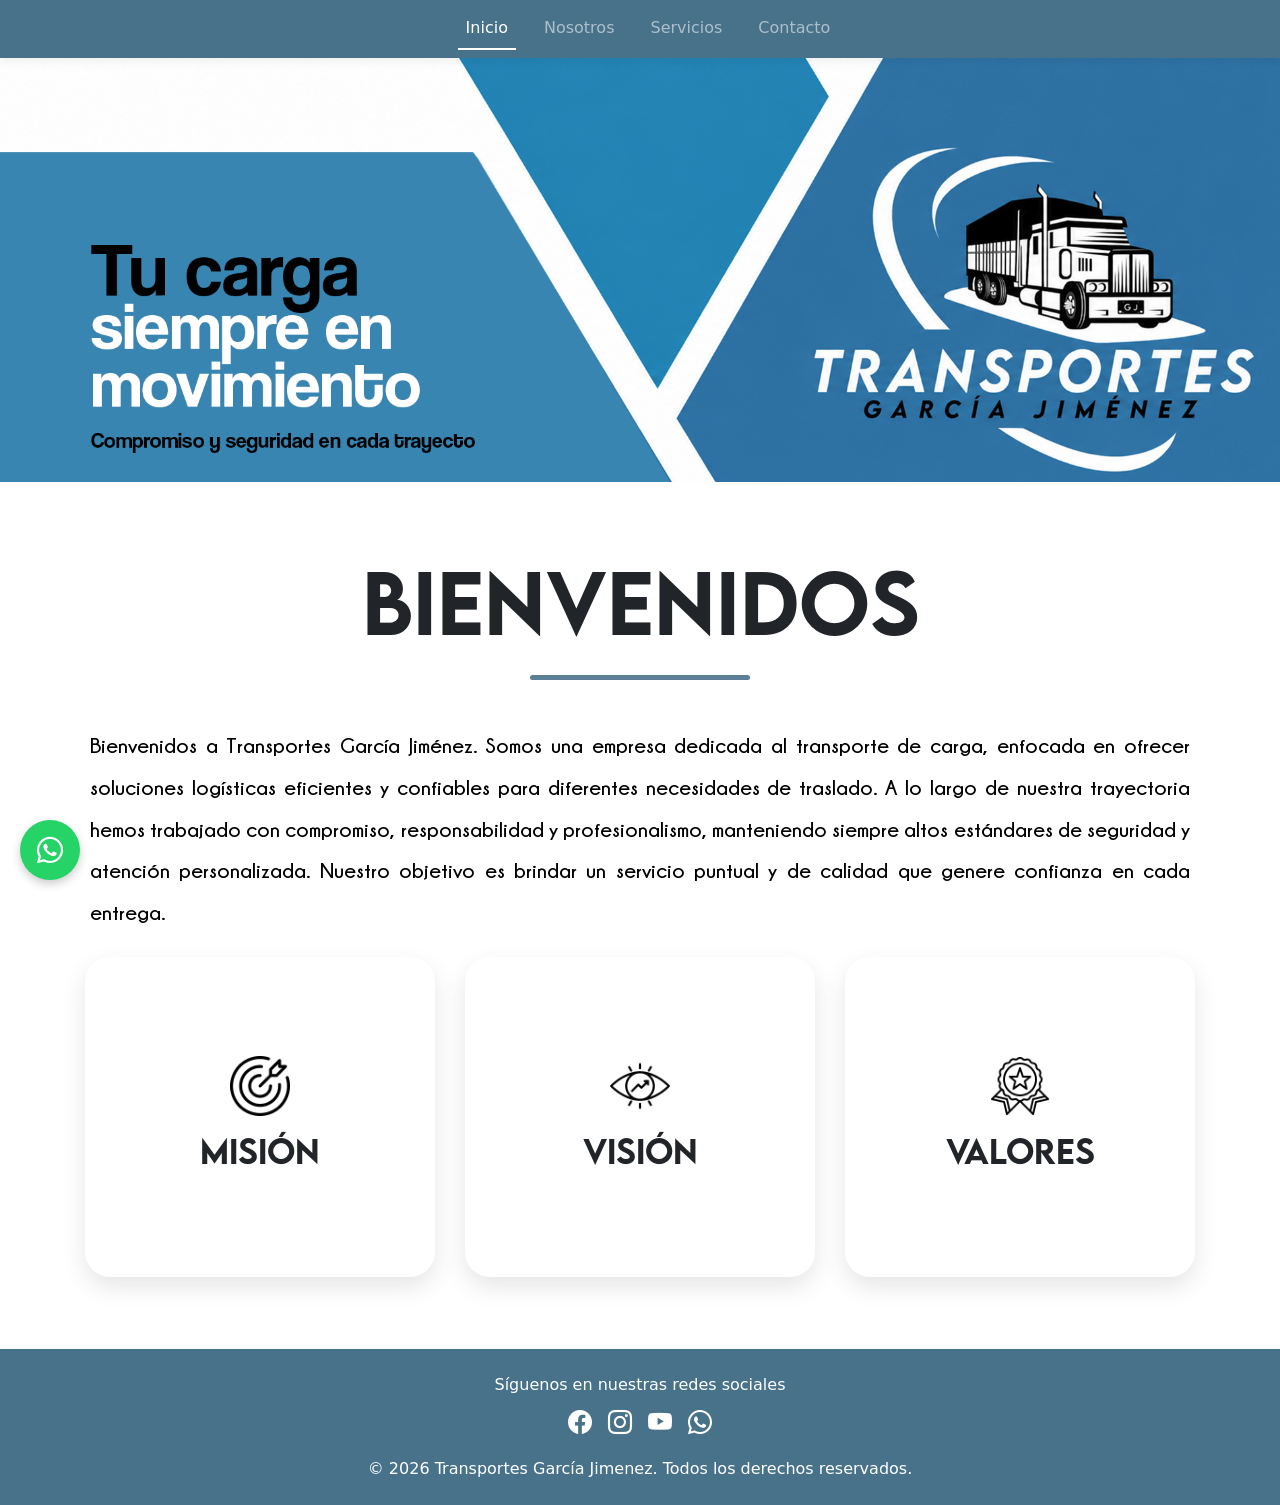
<file: index.html>
<!DOCTYPE html>
<html lang="es">
<head>
    <meta charset="UTF-8">
    <meta name="viewport" content="width=device-width, initial-scale=1.0">
     <title> Transportes García Jimenez</title>
     <link rel="stylesheet" href="CSS/style.css">
<link rel="stylesheet" href="CSS/bootstrap.min.css">

<script src="JS/bootstrap.min.js">  </script>

<link rel="stylesheet" href="https://cdn.jsdelivr.net/npm/bootstrap-icons@1.11.1/font/bootstrap-icons.min.css"  >

  <link rel="stylesheet" href="https://cdnjs.cloudflare.com/ajax/libs/font-awesome/6.0.0-beta3/css/all.min.css">
<link href="https://unpkg.com/aos@2.3.1/dist/aos.css" rel="stylesheet">
</head>
<body> 
 
    <!--Navbar o menú de navegación-->
<nav class="navbar navbar-expand-lg navbar-dark nav-custom sticky-top" style="background-color: #48728a";>
  <div class="container-fluid">
    <a class="navbar-brand" href="index.html"> 

    </a>
    <button class="navbar-toggler" type="button" data-bs-toggle="collapse" data-bs-target="#navbarSupportedContent" aria-controls="navbarSupportedContent" aria-expanded="false" aria-label="Toggle navigation">
      <span class="navbar-toggler-icon"></span>
    </button>
    <div class="collapse navbar-collapse" id="navbarSupportedContent">
      <ul class="navbar-nav mx-auto mb-2 mb-lg-0">
        <li class="nav-item">
          <a class="nav-link active" aria-current="page" href="index.html">Inicio</a>
        </li>
        <li class="nav-item">
          <a class="nav-link" href="Nosotros.html">Nosotros</a>
        </li>
        <li class="nav-item">
          <a class="nav-link" href="Servicios.html">Servicios</a>
        </li>
        
         <li class="nav-item">
          <a class="nav-link" href="Contacto.html">Contacto</a>
        </li>
      </ul>
   
    </div>
  </div>
</nav>
 <img src="IMG/banner.png" class="img-fluid w-100" alt="Banner">

<br>

<div class="container py-5">
 <div class="row">
  <div>
<h1 class="display-1 font text-center">Bienvenidos </h1>
<div class="linea-titulo"></div>
  <p class="texto-acerca fuente">Bienvenidos a Transportes García Jiménez. Somos una empresa dedicada al transporte de carga, enfocada en ofrecer soluciones logísticas eficientes y confiables para diferentes necesidades de traslado. A lo largo de nuestra trayectoria hemos trabajado con compromiso, responsabilidad y profesionalismo, manteniendo siempre altos estándares de seguridad y atención personalizada. Nuestro objetivo es brindar un servicio puntual y de calidad que genere confianza en cada entrega.</p>


  </div>

 </div>

<br>

    <div class="row">
    <div class="col-12 col-md-6 col-lg-4 mb-4">

<div class="flip-card">

<div class="flip-card-inner">

<div class="flip-card-front">

<img src="IMG/mision.png" width="60">

<h2 class="font mt-3">
Misión
</h2>

</div>

<div class="flip-card-back">

<h3 class="font">
Misión
</h3>

<p class="fuente">

Ofrecer servicios de transporte de carga que garanticen seguridad, puntualidad y eficiencia operativa, adaptándonos a las necesidades de cada cliente.

</p>

</div>

</div>

</div>

</div>

     <div class="col-12 col-md-6 col-lg-4 mb-4">

<div class="flip-card">

<div class="flip-card-inner">

<div class="flip-card-front">

<img src="IMG/mercadeo-en-linea.png" width="60">

<h2 class="font mt-3">
Visión
</h2>

</div>

<div class="flip-card-back">

<h3 class="font">
Visión
</h3>

<p class="fuente">

Consolidarnos como una empresa referente en el transporte de carga a nivel nacional, destacando por la confianza y calidad de nuestro servicio.

</p>

</div>

</div>

</div>

</div>

     <div class="col-12 col-md-6 col-lg-4 mb-4">

<div class="flip-card">

<div class="flip-card-inner">

<div class="flip-card-front">

<img src="IMG/clasificacion.png" width="60">

<h2 class="font mt-3">
Valores
</h2>

</div>

<div class="flip-card-back">

<h3 class="font">
Valores
</h3>

<p class="fuente">

Trabajamos con responsabilidad, honestidad, compromiso y profesionalismo, priorizando siempre la seguridad y confianza de nuestros clientes.

</p>

</div>

</div>

</div>

</div>


    

    </div>

</div>

<a href="https://wa.me/+525610238169" target="_blank">
    <div style="position: fixed ; bottom:20px; left: 20px; background-color: #25D366; border-radius: 50%; width: 60px; height: 60px; display: flex; justify-content: center; align-items: center; box-shadow: 0px 4px 10px rgba(0, 0, 0, 0.2); cursor: pointer; z-index: 1000;"> 
        <i class="fab fa-whatsapp" style="color: white; font-size: 30px;"></i> </div>
</a>






<footer class="text-white text-center py-4" style="background-color: #48728a">
    <div class="container">
        <p class="mb-2">Síguenos en nuestras redes sociales</p>
        <div class="d-flex justify-content-center gap-3">
<a href="" target="_blank" class="text-white fs-4"><i class=" bi bi-facebook"></i></a>

<a href="" target="_blank" class="text-white fs-4"><i class=" bi bi-instagram"></i></a>
<a href="" target="_blank" class="text-white fs-4"><i class=" bi bi-youtube"></i></a>
<a href="" target="_blank" class="text-white fs-4"><i class=" bi bi-whatsapp"></i></a>

        </div>
<p class="mt-3 mb-0">&copy; 2026 Transportes García Jimenez. Todos los derechos reservados.</p>
    </div>
</footer>



</body>
</html>
</file>
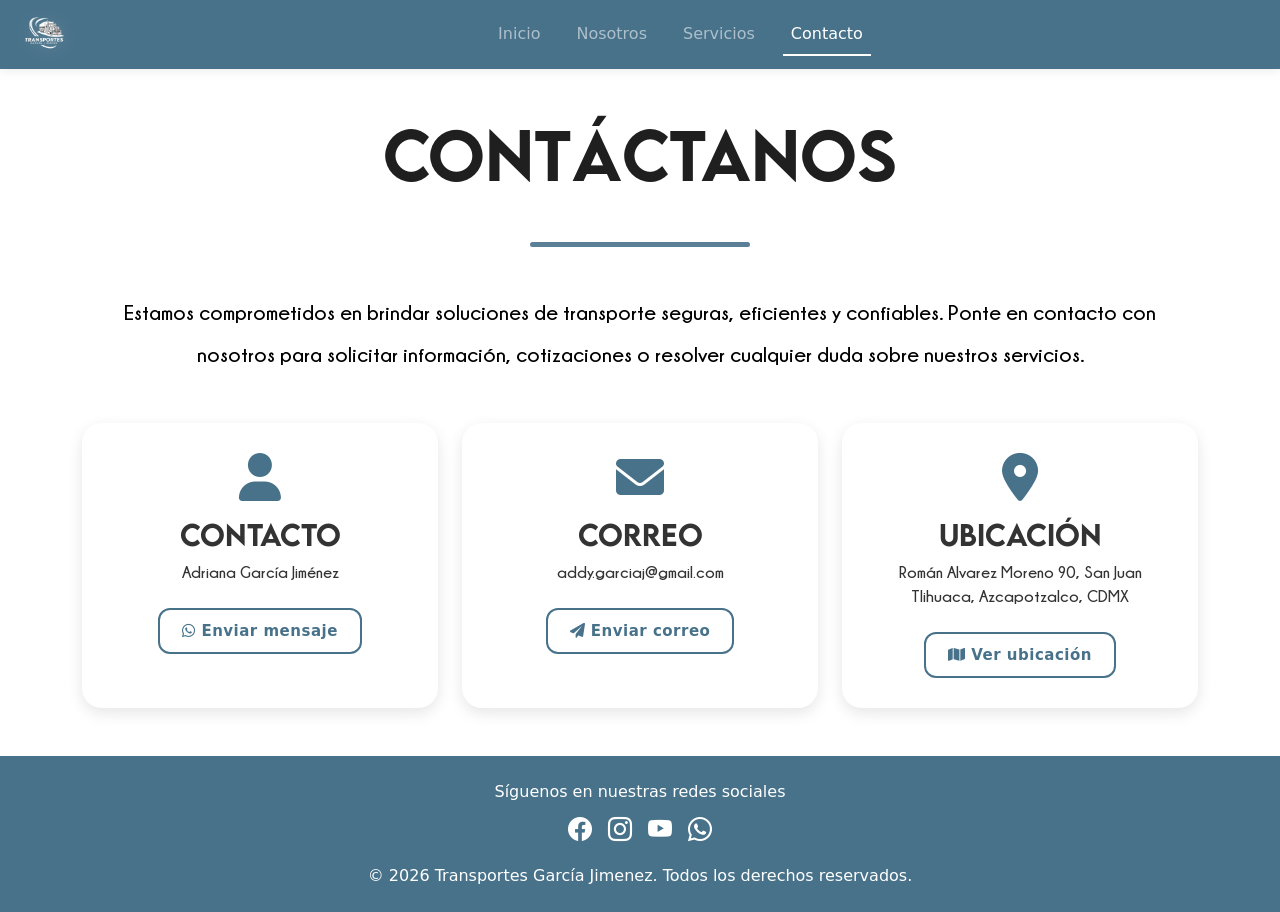
<file: Contacto.html>
<!DOCTYPE html>
<html lang="es">
<head>
    <meta charset="UTF-8">
    <meta name="viewport" content="width=device-width, initial-scale=1.0">
     <title> Transportes García Jimenez</title>
     <link rel="stylesheet" href="CSS/style.css">
<link rel="stylesheet" href="CSS/bootstrap.min.css">

<script src="JS/bootstrap.min.js">  </script>

<link rel="stylesheet" href="https://cdn.jsdelivr.net/npm/bootstrap-icons@1.11.1/font/bootstrap-icons.min.css"  >
<meta name="viewport" content="width=device-width, initial-scale=1.0">
  <link rel="stylesheet" href="https://cdnjs.cloudflare.com/ajax/libs/font-awesome/6.0.0-beta3/css/all.min.css">
<link href="https://unpkg.com/aos@2.3.1/dist/aos.css" rel="stylesheet">
</head>
<body>


<nav class="navbar navbar-expand-lg navbar-dark nav-custom sticky-top">

  <div class="container-fluid">

    <a class="navbar-brand" href="index.html">
    <img src="IMG/logo blanco 2.png" class="logo-navbar">
    </a>

    <button class="navbar-toggler" type="button" data-bs-toggle="collapse" data-bs-target="#navbarSupportedContent">

      <span class="navbar-toggler-icon"></span>

    </button>

    <div class="collapse navbar-collapse" id="navbarSupportedContent">

      <ul class="navbar-nav mx-auto mb-2 mb-lg-0">

        <li class="nav-item">
          <a class="nav-link" href="index.html">Inicio</a>
        </li>

        <li class="nav-item">
          <a class="nav-link" href="Nosotros.html">Nosotros</a>
        </li>

        <li class="nav-item">
          <a class="nav-link" href="Servicios.html">Servicios</a>
        </li>

        <li class="nav-item">
          <a class="nav-link active" href="Contacto.html">Contacto</a>
        </li>

      </ul>



    </div>

  </div>

</nav>




<section class="contacto-section py-5">

<div class="container">

<h1 class="titulo-principal text-center font mb-5">

    Contáctanos

</h1>
<div class="linea-titulo"></div>

<p class="texto-acerca text-center mb-5 fuente">

Estamos comprometidos en brindar soluciones de transporte seguras, eficientes y confiables. 
Ponte en contacto con nosotros para solicitar información, cotizaciones o resolver cualquier duda sobre nuestros servicios.

</p>


<div class="row g-4">

<div class="col-md-4 d-flex">

<a href="https://wa.me/525610238169" target="_blank" class="card-link w-100">

<div class="card-servicio text-center w-100">

<i class="fas fa-user contacto-icon"></i>

<h3 class="font mt-3">
Contacto
</h3>

<p class="fuente text-center">
Adriana García Jiménez
</p>

<button class="btn-contacto mt-2">
<i class="fab fa-whatsapp"></i> Enviar mensaje
</button>

</div>

</a>

</div>

<div class="col-md-4 d-flex">

<a href="mailto:addy.garciaj@gmail.com" class="card-link w-100">

<div class="card-servicio text-center w-100">

<i class="fas fa-envelope contacto-icon"></i>

<h3 class="font mt-3">
Correo
</h3>

<p class="fuente text-center">
addy.garciaj@gmail.com
</p>

<button class="btn-contacto mt-2">

<i class="fas fa-paper-plane"></i> Enviar correo

</button>

</div>

</a>

</div>

<div class="col-md-4 d-flex">

<a href="https://maps.app.goo.gl/fpJ1146csALb4Zao6" target="_blank" class="card-link w-100">

<div class="card-servicio text-center w-100">

<i class="fas fa-map-marker-alt contacto-icon"></i>

<h3 class="font mt-3">
Ubicación
</h3>

<p class="fuente text-center">
Román Alvarez Moreno 90, San Juan Tlihuaca, Azcapotzalco, CDMX
</p>

<button class="btn-contacto mt-2">
<i class="fas fa-map"></i> Ver ubicación
</button>

</div>

</a>

</div>

</div>


</div>
</section>

 <!--Footer o pie de página-->

<footer class="text-white text-center py-4" style="background-color: #48728a">
    <div class="container">
        <p class="mb-2">Síguenos en nuestras redes sociales</p>
        <div class="d-flex justify-content-center gap-3">
<a href="" target="_blank" class="text-white fs-4"><i class=" bi bi-facebook"></i></a>

<a href="" target="_blank" class="text-white fs-4"><i class=" bi bi-instagram"></i></a>
<a href="" target="_blank" class="text-white fs-4"><i class=" bi bi-youtube"></i></a>
<a href="" target="_blank" class="text-white fs-4"><i class=" bi bi-whatsapp"></i></a>

        </div>
<p class="mt-3 mb-0">&copy; 2026 Transportes García Jimenez. Todos los derechos reservados.</p>
    </div>
</footer>


</body>
</html>
</file>
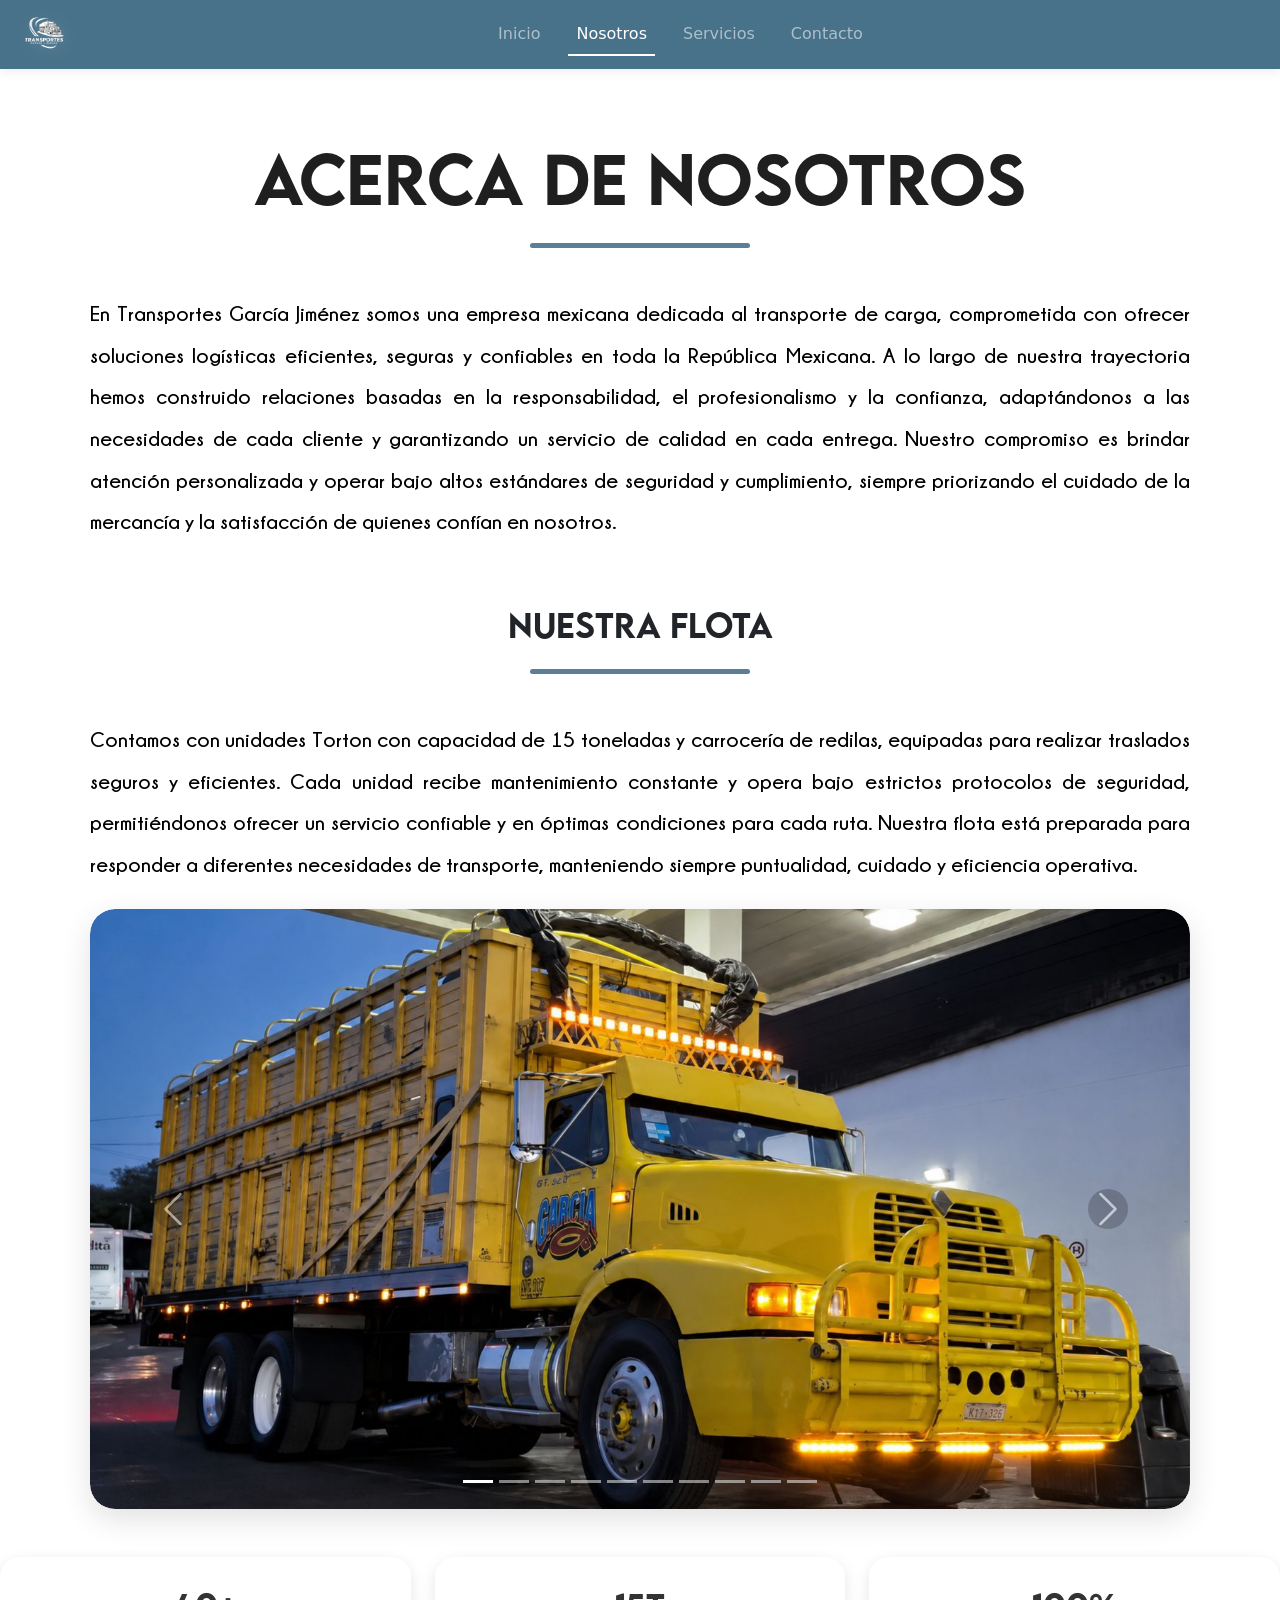
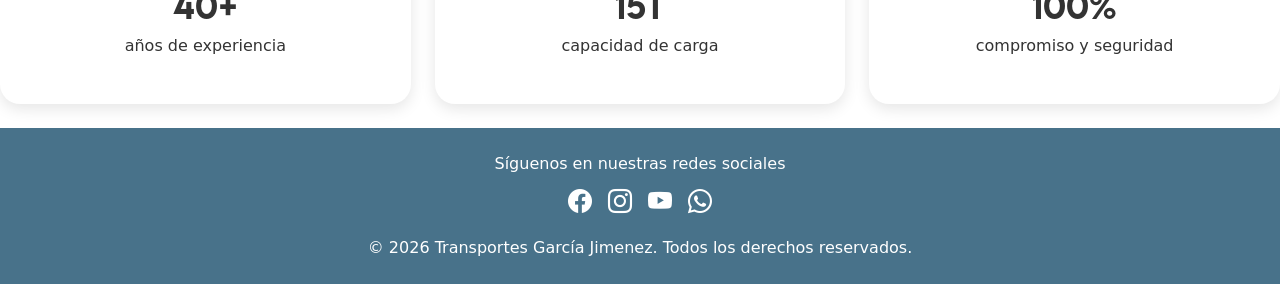
<file: Nosotros.html>
<!DOCTYPE html>
<html lang="es">
<head>
    <meta charset="UTF-8">
    <meta name="viewport" content="width=device-width, initial-scale=1.0">
     <title> Transportes García Jimenez</title>
     <link rel="stylesheet" href="CSS/style.css">
<link rel="stylesheet" href="CSS/bootstrap.min.css">

<script src="JS/bootstrap.min.js">  </script>

<link rel="stylesheet" href="https://cdn.jsdelivr.net/npm/bootstrap-icons@1.11.1/font/bootstrap-icons.min.css"  >
<meta name="viewport" content="width=device-width, initial-scale=1.0">
  <link rel="stylesheet" href="https://cdnjs.cloudflare.com/ajax/libs/font-awesome/6.0.0-beta3/css/all.min.css">
<link href="https://unpkg.com/aos@2.3.1/dist/aos.css" rel="stylesheet">
</head>

<body>
   
    <!--Navbar o menú de navegación-->
 <nav class="navbar navbar-expand-lg navbar-dark nav-custom sticky-top" style="background-color: #48728a";>
  <div class="container-fluid">
    <a class="navbar-brand" href="index.html">    <img src="IMG/logo blanco 2.png" class="logo-navbar">

    </a>
    <button class="navbar-toggler" type="button" data-bs-toggle="collapse" data-bs-target="#navbarSupportedContent" aria-controls="navbarSupportedContent" aria-expanded="false" aria-label="Toggle navigation">
      <span class="navbar-toggler-icon"></span>
    </button>
    <div class="collapse navbar-collapse" id="navbarSupportedContent">
      <ul class="navbar-nav mx-auto mb-2 mb-lg-0">
        <li class="nav-item">
          <a class="nav-link" aria-current="page" href="index.html">Inicio</a>
        </li>
        <li class="nav-item">
          <a class="nav-link active" href="Nosotros.html">Nosotros</a>
        </li>
        <li class="nav-item">
          <a class="nav-link" href="Servicios.html">Servicios</a>
        </li>
        
         <li class="nav-item">
          <a class="nav-link" href="Contacto.html">Contacto</a>
        </li>
      </ul>
   
    </div>
  </div>
</nav>


<br>


<section class="acerca py-5">

<div class="container">

<h1 class="titulo-principal text-center mb-4 font">
    Acerca de Nosotros
</h1>
<div class="linea-titulo"></div>
<p class="texto-acerca fuente">

En Transportes García Jiménez somos una empresa mexicana dedicada al transporte de carga, comprometida con ofrecer soluciones logísticas eficientes, seguras y confiables en toda la República Mexicana. A lo largo de nuestra trayectoria hemos construido relaciones basadas en la responsabilidad, el profesionalismo y la confianza, adaptándonos a las necesidades de cada cliente y garantizando un servicio de calidad en cada entrega.

Nuestro compromiso es brindar atención personalizada y operar bajo altos estándares de seguridad y cumplimiento, siempre priorizando el cuidado de la mercancía y la satisfacción de quienes confían en nosotros.

</p>
</div>

</section>

<div class="container">

<h1 class="titulo-seccion text-center font mb-4">
    Nuestra Flota
</h1>
<div class="linea-titulo"></div>

<p class="texto-acerca fuente">

Contamos con unidades Torton con capacidad de 15 toneladas y carrocería de redilas, equipadas para realizar traslados seguros y eficientes. Cada unidad recibe mantenimiento constante y opera bajo estrictos protocolos de seguridad, permitiéndonos ofrecer un servicio confiable y en óptimas condiciones para cada ruta.

Nuestra flota está preparada para responder a diferentes necesidades de transporte, manteniendo siempre puntualidad, cuidado y eficiencia operativa.

</p>
<br>
<div class="carousel-container">

<div id="carouselExampleControls" class="carousel slide" data-bs-ride="carousel">

<div class="carousel-indicators">

<button type="button" data-bs-target="#carouselExampleControls" data-bs-slide-to="0" class="active"></button>

<button type="button" data-bs-target="#carouselExampleControls" data-bs-slide-to="1"></button>

<button type="button" data-bs-target="#carouselExampleControls" data-bs-slide-to="2"></button>

<button type="button" data-bs-target="#carouselExampleControls" data-bs-slide-to="3"></button>

<button type="button" data-bs-target="#carouselExampleControls" data-bs-slide-to="4"></button>

<button type="button" data-bs-target="#carouselExampleControls" data-bs-slide-to="5"></button>

<button type="button" data-bs-target="#carouselExampleControls" data-bs-slide-to="6"></button>

<button type="button" data-bs-target="#carouselExampleControls" data-bs-slide-to="7"></button>

<button type="button" data-bs-target="#carouselExampleControls" data-bs-slide-to="8"></button>

<button type="button" data-bs-target="#carouselExampleControls" data-bs-slide-to="9"></button>

</div>

<div class="carousel-inner">

<div class="carousel-item active">
<img src="IMG/Amarillo.jpeg" class="d-block w-100">
</div>

<div class="carousel-item">
<img src="IMG/café.jpeg" class="d-block w-100">
</div>

<div class="carousel-item">
<img src="IMG/amarillo 3.jpeg" class="d-block w-100">
</div>

<div class="carousel-item">
<img src="IMG/Gris.jpeg" class="d-block w-100">
</div>

<div class="carousel-item">
<img src="IMG/negro 2.jpeg" class="d-block w-100">
</div>

<div class="carousel-item">
<img src="IMG/negro 3.jpeg" class="d-block w-100">
</div>

<div class="carousel-item">
<img src="IMG/rojo.jpeg" class="d-block w-100">
</div>

<div class="carousel-item">
<img src="IMG/rojo2.jpeg" class="d-block w-100">
</div>

<div class="carousel-item">
<img src="IMG/amarillo 2.jpeg" class="d-block w-100">
</div>

<div class="carousel-item">
<img src="IMG/negro.jpeg" class="d-block w-100">
</div>

</div>

<!-- Botones -->

<button class="carousel-control-prev" type="button" data-bs-target="#carouselExampleControls" data-bs-slide="prev">

<span class="carousel-control-prev-icon"></span>

</button>

<button class="carousel-control-next" type="button" data-bs-target="#carouselExampleControls" data-bs-slide="next">

<span class="carousel-control-next-icon"></span>

</button>

</div>

</div>

</div>


<div class="row mt-5">

<div class="col-md-4 mb-4">

<div class="card-servicio text-center">

<h2 class="font">40+</h2>

<p>años de experiencia</p>

</div>

</div>

<div class="col-md-4 mb-4">

<div class="card-servicio text-center">

<h2 class="font">15T</h2>

<p>capacidad de carga</p>

</div>

</div>

<div class="col-md-4 mb-4">

<div class="card-servicio text-center">

<h2 class="font">100%</h2>

<p>compromiso y seguridad</p>

</div>

</div>

</div>


 <!--Footer o pie de página-->

<footer class="text-white text-center py-4" style="background-color: #48728a">
    <div class="container">
        <p class="mb-2">Síguenos en nuestras redes sociales</p>
        <div class="d-flex justify-content-center gap-3">
<a href="" target="_blank" class="text-white fs-4"><i class=" bi bi-facebook"></i></a>

<a href="" target="_blank" class="text-white fs-4"><i class=" bi bi-instagram"></i></a>
<a href="" target="_blank" class="text-white fs-4"><i class=" bi bi-youtube"></i></a>
<a href="" target="_blank" class="text-white fs-4"><i class=" bi bi-whatsapp"></i></a>

        </div>
<p class="mt-3 mb-0">&copy; 2026 Transportes García Jimenez. Todos los derechos reservados.</p>
    </div>
</footer>


</body>
</html>
</file>
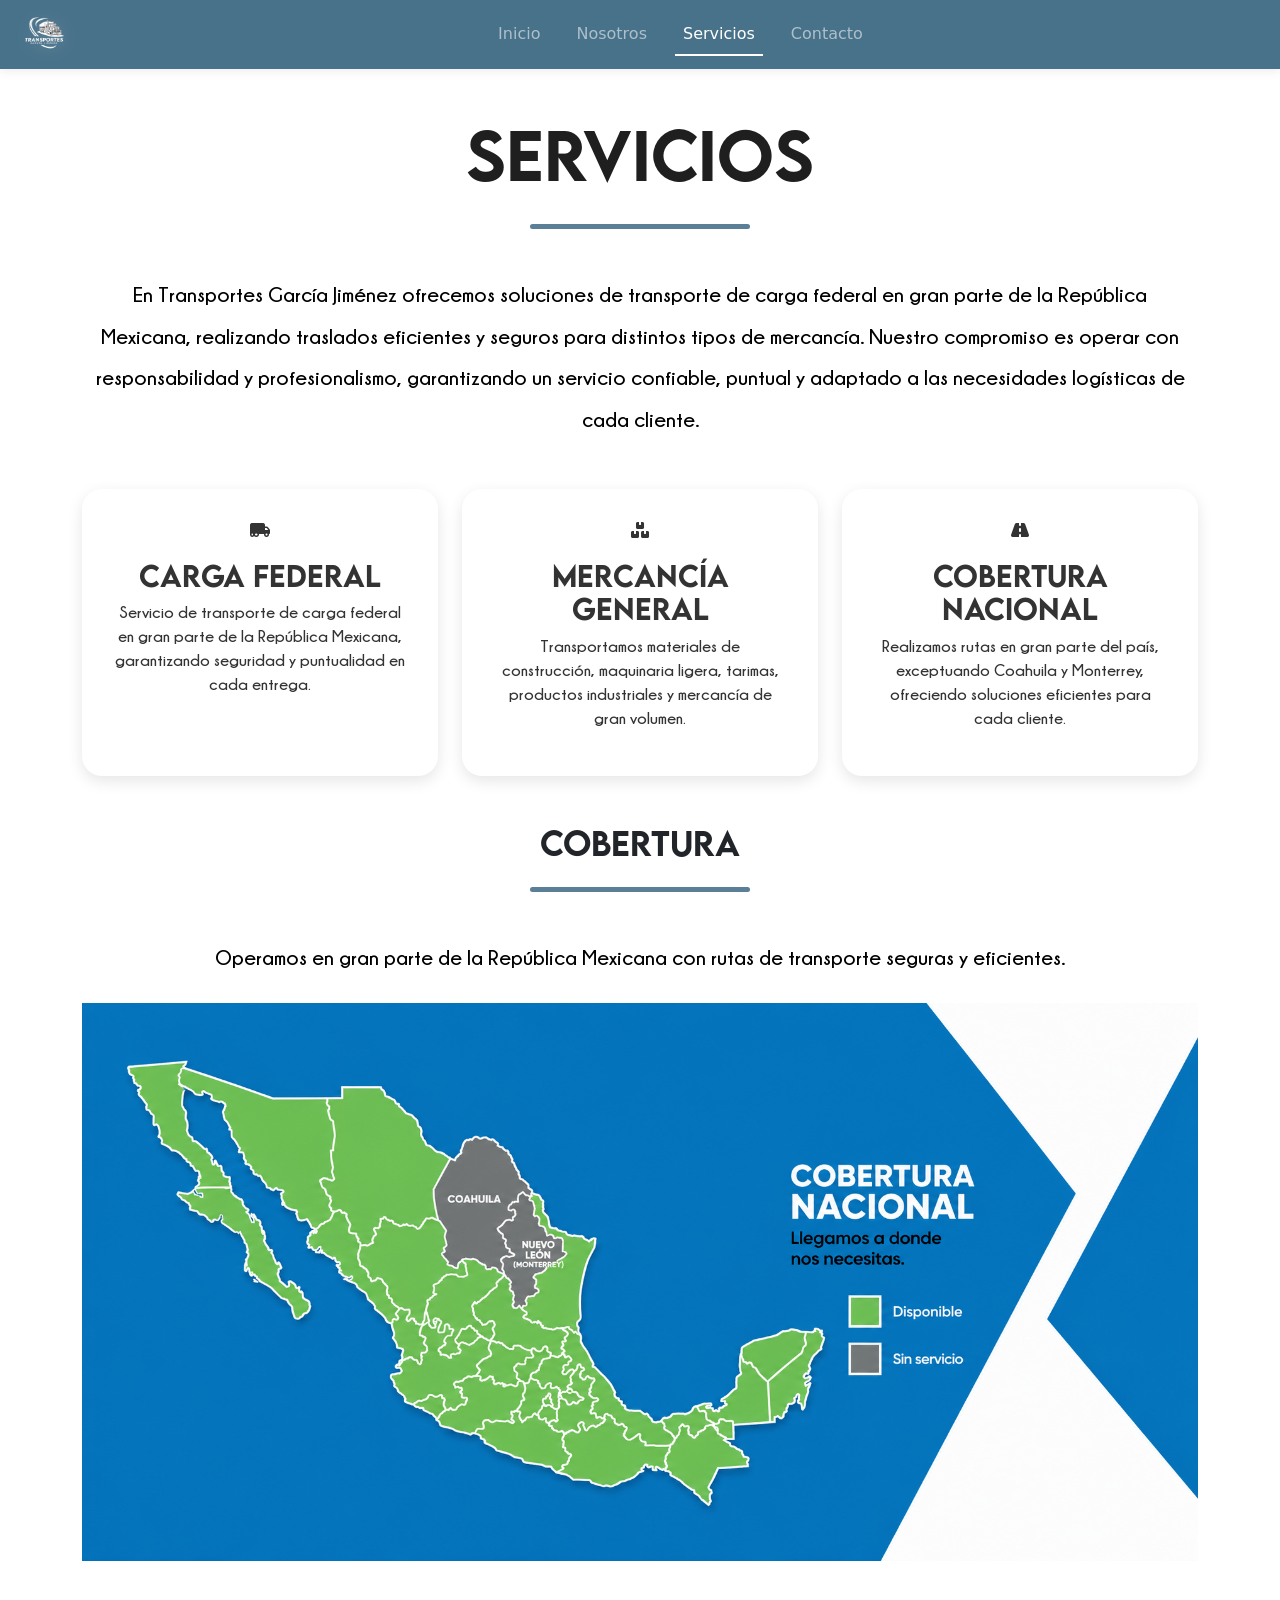
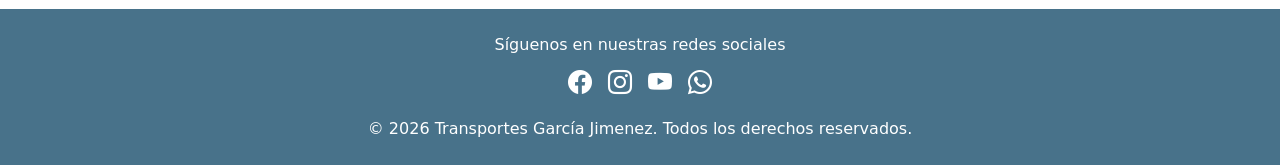
<file: Servicios.html>
<!DOCTYPE html>
<html lang="es">
<head>
    <meta charset="UTF-8">
    <meta name="viewport" content="width=device-width, initial-scale=1.0">
     <title> Transportes García Jimenez</title>
     <link rel="stylesheet" href="CSS/style.css">
<link rel="stylesheet" href="CSS/bootstrap.min.css">

<script src="JS/bootstrap.min.js">  </script>

<link rel="stylesheet" href="https://cdn.jsdelivr.net/npm/bootstrap-icons@1.11.1/font/bootstrap-icons.min.css"  >
<meta name="viewport" content="width=device-width, initial-scale=1.0">
  <link rel="stylesheet" href="https://cdnjs.cloudflare.com/ajax/libs/font-awesome/6.0.0-beta3/css/all.min.css">
<link href="https://unpkg.com/aos@2.3.1/dist/aos.css" rel="stylesheet">
</head>
<body>

    <!--Navbar o menú de navegación-->
 <nav class="navbar navbar-expand-lg navbar-dark nav-custom sticky-top" style="background-color: #48728a";>
  <div class="container-fluid">
    <a class="navbar-brand" href="index.html">     <img src="IMG/logo blanco 2.png" class="logo-navbar">

    </a>
    <button class="navbar-toggler" type="button" data-bs-toggle="collapse" data-bs-target="#navbarSupportedContent" aria-controls="navbarSupportedContent" aria-expanded="false" aria-label="Toggle navigation">
      <span class="navbar-toggler-icon"></span>
    </button>
    <div class="collapse navbar-collapse" id="navbarSupportedContent">
      <ul class="navbar-nav mx-auto mb-2 mb-lg-0">
        <li class="nav-item">
          <a class="nav-link" aria-current="page" href="index.html">Inicio</a>
        </li>
        <li class="nav-item">
          <a class="nav-link" href="Nosotros.html">Nosotros</a>
        </li>
        <li class="nav-item">
          <a class="nav-link active" href="Servicios.html">Servicios</a>
        </li>
        
         <li class="nav-item">
          <a class="nav-link" href="Contacto.html">Contacto</a>
        </li>
      </ul>
   
    </div>
  </div>
</nav>

<!-- Sección servicios -->

<section class="servicios-section py-5">

<div class="container">

<h1 class="titulo-principal text-center font">
SERVICIOS
</h1>

<div class="linea-titulo"></div>

<p class="texto-acerca text-center fuente mt-4 mb-5">

En Transportes García Jiménez ofrecemos soluciones de transporte de carga federal en gran parte de la República Mexicana, realizando traslados eficientes y seguros para distintos tipos de mercancía. Nuestro compromiso es operar con responsabilidad y profesionalismo, garantizando un servicio confiable, puntual y adaptado a las necesidades logísticas de cada cliente.


</p>


<div class="row g-4">

<div class="col-md-4 d-flex">

<div class="card-servicio text-center w-100">

<i class="fas fa-truck-moving servicio-icon"></i>

<h3 class="font mt-3">
Carga Federal
</h3>

<p class="fuente">

Servicio de transporte de carga federal en gran parte de la República Mexicana, garantizando seguridad y puntualidad en cada entrega.

</p>

</div>

</div>

<div class="col-md-4 d-flex">

<div class="card-servicio text-center w-100">

<i class="fas fa-boxes servicio-icon"></i>

<h3 class="font mt-3">
Mercancía General
</h3>

<p class="fuente">

Transportamos materiales de construcción, maquinaria ligera, tarimas, productos industriales y mercancía de gran volumen.

</p>

</div>

</div>

<div class="col-md-4 d-flex">

<div class="card-servicio text-center w-100">

<i class="fas fa-road servicio-icon"></i>

<h3 class="font mt-3">
Cobertura Nacional
</h3>

<p class="fuente">

Realizamos rutas en gran parte del país, exceptuando Coahuila y Monterrey, ofreciendo soluciones eficientes para cada cliente.

</p>

</div>

</div>

</div>



<div class="mapa-servicios mt-5">

<h2 class="titulo-seccion text-center font">
COBERTURA
</h2>

<div class="linea-titulo"></div>

<p class="texto-acerca text-center fuente mt-4 mb-4">

Operamos en gran parte de la República Mexicana con rutas de transporte seguras y eficientes.

</p>

<img src="IMG/mapa republica.png" class="img-fluid mapa-img">

</div>

</div>


</section>




<!--Footer o pie de página-->

<footer class="text-white text-center py-4" style="background-color: #48728a">
    <div class="container">
        <p class="mb-2">Síguenos en nuestras redes sociales</p>
        <div class="d-flex justify-content-center gap-3">
<a href="" target="_blank" class="text-white fs-4"><i class=" bi bi-facebook"></i></a>
<a href="" target="_blank" class="text-white fs-4"><i class=" bi bi-instagram"></i></a>
<a href="" target="_blank" class="text-white fs-4"><i class=" bi bi-youtube"></i></a>
<a href="" target="_blank" class="text-white fs-4"><i class=" bi bi-whatsapp"></i></a>

        </div>
<p class="mt-3 mb-0">&copy; 2026 Transportes García Jimenez. Todos los derechos reservados.</p>
    </div>
</footer>


</body>
</html>
</file>
<file: CSS/style.css>
@font-face{
    font-family: 'my font';
    src: url('../Fonts/Champagne\ &\ Limousines\ Bold.ttf');
}

@font-face{
    font-family: 'mi fuente';
    src: url('../Fonts/LEMONMILK-Medium.otf');
}

.fuente{
    font-family: 'my font';
}

.font{
    font-family: 'mi fuente';
}

html,
body{
    overflow-x: hidden;
    width: 100%;
    margin: 0;
    padding: 0;
    background-color: #f5f5f5;
}

img{
    max-width: 100%;
    height: auto;
    display: block;
}


.nav-custom{
    background-color: #48728a;
    padding: 15px 40px;
    box-shadow: 0 2px 10px rgba(0,0,0,0.08);
}

.nav-link{
    font-size: 1rem;
    font-weight: 500;
    margin: 0 10px;
    transition: 0.3s;
}

.nav-link:hover{
    color: #d9d9d9 !important;
    transform: translateY(-2px);
}

.nav-link.active{
    border-bottom: 2px solid white;
}

.logo-navbar{
    width: 65px;
    height: auto;
    animation: flotarLogo 4s ease-in-out infinite;
    transition: all 0.3s ease;
    filter: drop-shadow(0px 4px 10px rgba(255,255,255,0.15));
}

.logo-navbar:hover{
    transform: scale(1.08);
    filter: drop-shadow(0px 6px 15px rgba(255,255,255,0.3));
}


.titulo-principal{
    font-size: 4rem;
    margin-bottom: 30px;
    color: #1f1f1f;
    text-align: center;
}

.titulo-seccion{
    font-size: 2rem;
    margin-top: 15px;
    margin-bottom: 20px;
}

.linea-titulo{
    width: 220px;
    height: 5px;
    background-color: #5b7f96;
    margin: 25px auto 45px;
    border-radius: 20px;
}


.texto-acerca{
    text-align: justify;
    line-height: 2;
    color: #000;
    font-size: 1.3rem;
    max-width: 1100px;
    margin: auto;
}

section{
    padding-top: 80px;
    padding-bottom: 80px;
}

.col-12{
    margin-bottom: 25px;
}


.carousel{
    border-radius: 25px;
    overflow: hidden;
    box-shadow: 0 15px 35px rgba(0,0,0,0.15);
}

.carousel-container{
    max-width: 1100px;
    margin: auto;
    border-radius: 25px;
    overflow: hidden;
    box-shadow: 0 10px 30px rgba(0,0,0,0.12);
}

.carousel-item img{
    width: 100%;
    height: 600px;
    object-fit: cover;
}

.carousel-control-prev-icon,
.carousel-control-next-icon{
    background-color: rgba(0,0,0,0.4);
    border-radius: 50%;
    padding: 20px;
}

.card-servicio{
    background-color: white;
    color: #333;
    border-radius: 20px;
    padding: 30px;
    box-shadow: 0 5px 15px rgba(0,0,0,0.1);
    transition: 0.3s;
    height: 100%;
}

.card-servicio:hover{
    transform: translateY(-10px);
    box-shadow: 0 10px 25px rgba(0,0,0,0.15);
}

.card-link{
    text-decoration: none;
    color: inherit;
}

.card-link:hover{
    color: inherit;
}


.contacto-section{
    background-color: white;
}

.contacto-icon{
    font-size: 3rem;
    color: #48728a;
}

.btn-contacto{
    background: transparent;
    border: 2px solid #48728a;
    color: #48728a;
    padding: 10px 22px;
    border-radius: 12px;
    font-weight: 600;
    font-size: 15px;
    letter-spacing: 0.5px;
    transition: all 0.3s ease;
}

.btn-contacto:hover{
    background-color: #48728a;
    color: white;
    transform: translateY(-2px);
}


.flip-card{
    background: transparent;
    width: 100%;
    max-width: 350px;
    height: 320px;
    perspective: 1000px;
    margin: auto;
}

.flip-card-inner{
    position: relative;
    width: 100%;
    height: 100%;
    text-align: center;
    transition: transform 0.8s;
    transform-style: preserve-3d;
}

.flip-card:hover .flip-card-inner{
    transform: rotateY(180deg);
}

.flip-card-front,
.flip-card-back{
    position: absolute;
    width: 100%;
    height: 100%;
    backface-visibility: hidden;
    border-radius: 25px;
    padding: 30px;
    display: flex;
    flex-direction: column;
    justify-content: center;
    align-items: center;
    box-shadow: 0 10px 25px rgba(0,0,0,0.10);
}

.flip-card-front{
    background: white;
}

.flip-card-back{
    background: #48728a;
    color: white;
    transform: rotateY(180deg);
}

.flip-card-front h2,
.flip-card-back h3{
    font-size: 2rem;
}

.flip-card-back p{
    font-size: 15px;
    line-height: 1.7;
    text-align: center;
}

@keyframes flotarLogo{

    0%{
        transform: translateY(0px);
    }

    50%{
        transform: translateY(-4px);
    }

    100%{
        transform: translateY(0px);
    }
}

@view-transition{
    navigation: auto;
}

::view-transition-old(root){
    animation: fadeOut 0.7s ease forwards;
}

::view-transition-new(root){
    animation: fadeIn 0.7s ease forwards;
}

@keyframes fadeOut{

    from{
        opacity: 1;
        transform: translateY(0);
    }

    to{
        opacity: 0;
        transform: translateY(-15px);
    }
}

@keyframes fadeIn{

    from{
        opacity: 0;
        transform: translateY(15px);
    }

    to{
        opacity: 1;
        transform: translateY(0);
    }
}


@media (max-width:768px){

    .display-1{
        font-size: 2.5rem;
    }

    .display-2{
        font-size: 2rem;
    }

    .display-5{
        font-size: 2rem;
    }

    p {
    font-size: 1.15rem;
    line-height: 1.7;
    margin-bottom: 1rem;
}

    .titulo-principal{
        font-size: 2.5rem;
    }

    .texto-acerca{
        font-size: 1rem;
        line-height: 1.8;
        padding: 0 10px;
    }

    .carousel-item img{
        height: 250px;
        object-fit: cover;
    }

    .nav-custom{
        padding: 12px 20px;
    }

    .logo-navbar{
        width: 50px;
    }

    .flip-card{
        max-width: 100%;
    }
}
</file>
